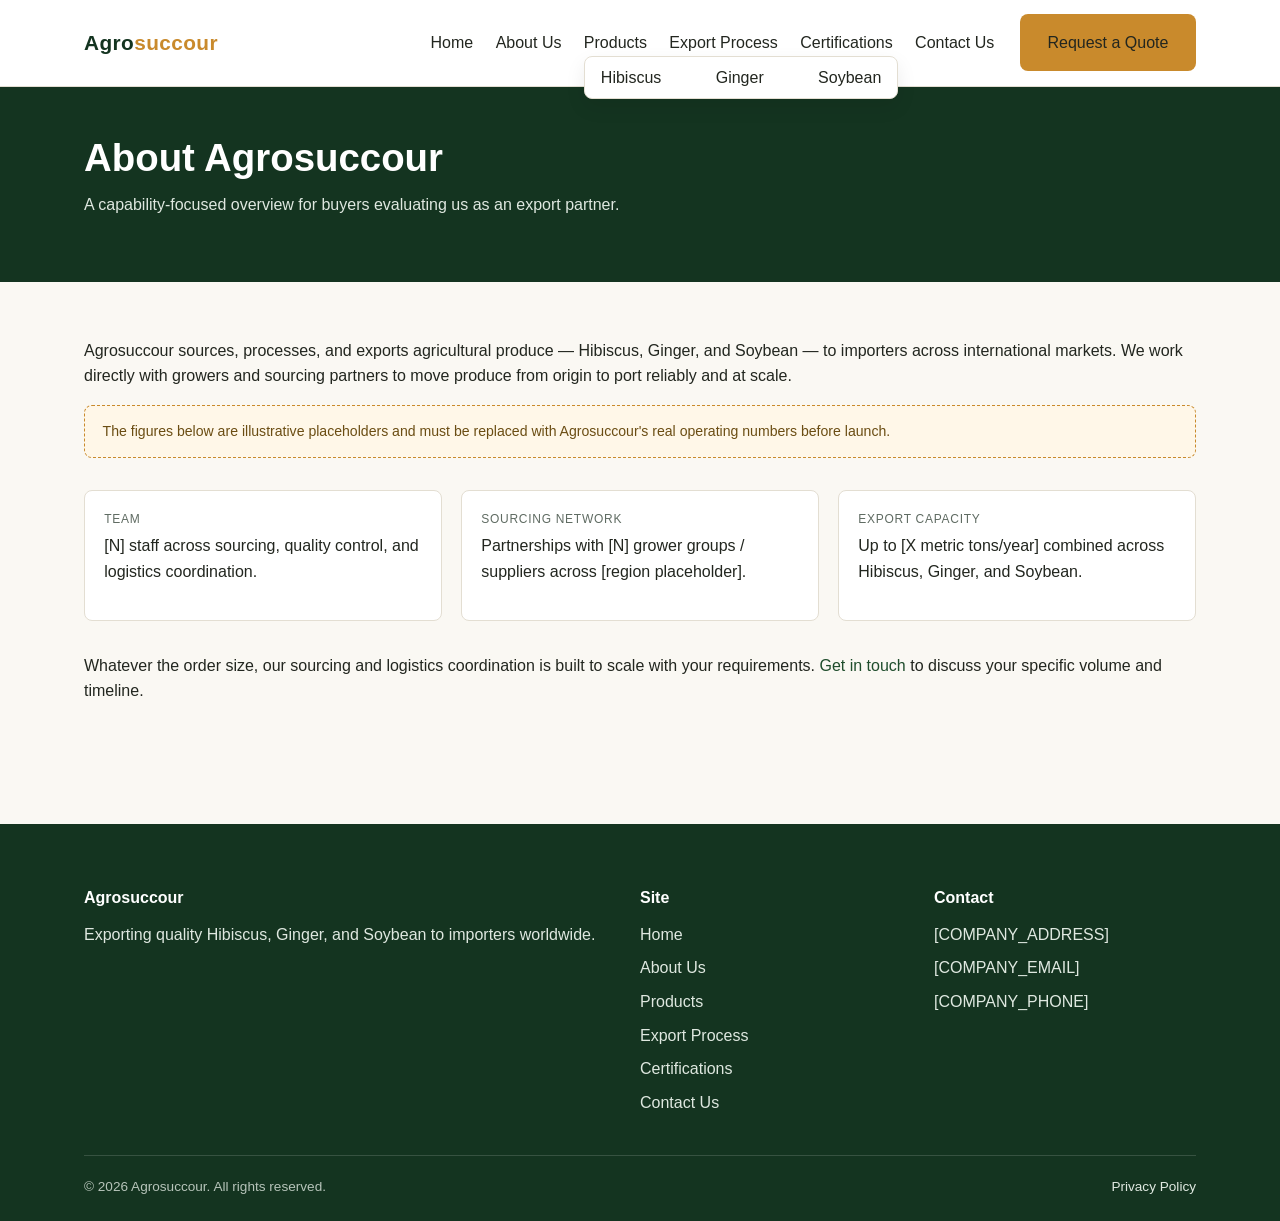
<file: about.html>
<!DOCTYPE html>
<html lang="en">
<head>
<meta charset="UTF-8">
<meta name="viewport" content="width=device-width, initial-scale=1.0">
<title>About Us | Agrosuccour</title>
<meta name="description" content="Learn about Agrosuccour's sourcing network, production capacity, and team behind our Hibiscus, Ginger, and Soybean exports.">
<link rel="stylesheet" href="css/styles.css">
<script defer data-domain="[YOUR_DOMAIN]" src="https://plausible.io/js/script.js"></script>
</head>
<body>

<header class="site-header">
  <div class="nav-wrap">
    <a href="index.html" class="logo">Agro<span>succour</span></a>
    <button class="nav-toggle" aria-label="Toggle navigation" aria-expanded="false">&#9776;</button>
    <nav class="main-nav">
      <ul>
        <li><a href="index.html">Home</a></li>
        <li><a href="about.html">About Us</a></li>
        <li class="has-dropdown">
          <a href="products.html">Products</a>
          <ul class="dropdown">
            <li><a href="products/hibiscus.html">Hibiscus</a></li>
            <li><a href="products/ginger.html">Ginger</a></li>
            <li><a href="products/soybean.html">Soybean</a></li>
          </ul>
        </li>
        <li><a href="export-process.html">Export Process</a></li>
        <li><a href="certifications.html">Certifications</a></li>
        <li><a href="contact.html">Contact Us</a></li>
      </ul>
      <div class="nav-cta"><a href="contact.html" class="btn btn-primary">Request a Quote</a></div>
    </nav>
  </div>
</header>

<section class="page-hero">
  <div class="container">
    <h1>About Agrosuccour</h1>
    <p>A capability-focused overview for buyers evaluating us as an export partner.</p>
  </div>
</section>

<section>
  <div class="container">
    <p>Agrosuccour sources, processes, and exports agricultural produce — Hibiscus, Ginger, and Soybean — to importers across international markets. We work directly with growers and sourcing partners to move produce from origin to port reliably and at scale.</p>

    <div class="placeholder-note">
      The figures below are illustrative placeholders and must be replaced with Agrosuccour's real operating numbers before launch.
    </div>

    <div class="fact-grid">
      <div class="fact">
        <div class="label">Team</div>
        <p class="mt-0">[N] staff across sourcing, quality control, and logistics coordination.</p>
      </div>
      <div class="fact">
        <div class="label">Sourcing network</div>
        <p class="mt-0">Partnerships with [N] grower groups / suppliers across [region placeholder].</p>
      </div>
      <div class="fact">
        <div class="label">Export capacity</div>
        <p class="mt-0">Up to [X metric tons/year] combined across Hibiscus, Ginger, and Soybean.</p>
      </div>
    </div>

    <p>Whatever the order size, our sourcing and logistics coordination is built to scale with your requirements. <a href="contact.html">Get in touch</a> to discuss your specific volume and timeline.</p>
  </div>
</section>

<footer class="site-footer">
  <div class="container">
    <div class="footer-grid">
      <div>
        <h4>Agrosuccour</h4>
        <p>Exporting quality Hibiscus, Ginger, and Soybean to importers worldwide.</p>
      </div>
      <div>
        <h4>Site</h4>
        <ul>
          <li><a href="index.html">Home</a></li>
          <li><a href="about.html">About Us</a></li>
          <li><a href="products.html">Products</a></li>
          <li><a href="export-process.html">Export Process</a></li>
          <li><a href="certifications.html">Certifications</a></li>
          <li><a href="contact.html">Contact Us</a></li>
        </ul>
      </div>
      <div>
        <h4>Contact</h4>
        <ul>
          <li>[COMPANY_ADDRESS]</li>
          <li><a href="mailto:[COMPANY_EMAIL]">[COMPANY_EMAIL]</a></li>
          <li>[COMPANY_PHONE]</li>
        </ul>
      </div>
    </div>
    <div class="footer-bottom">
      <span>&copy; 2026 Agrosuccour. All rights reserved.</span>
      <a href="privacy.html">Privacy Policy</a>
    </div>
  </div>
</footer>
<script src="js/main.js"></script>
</body>
</html>
</file>
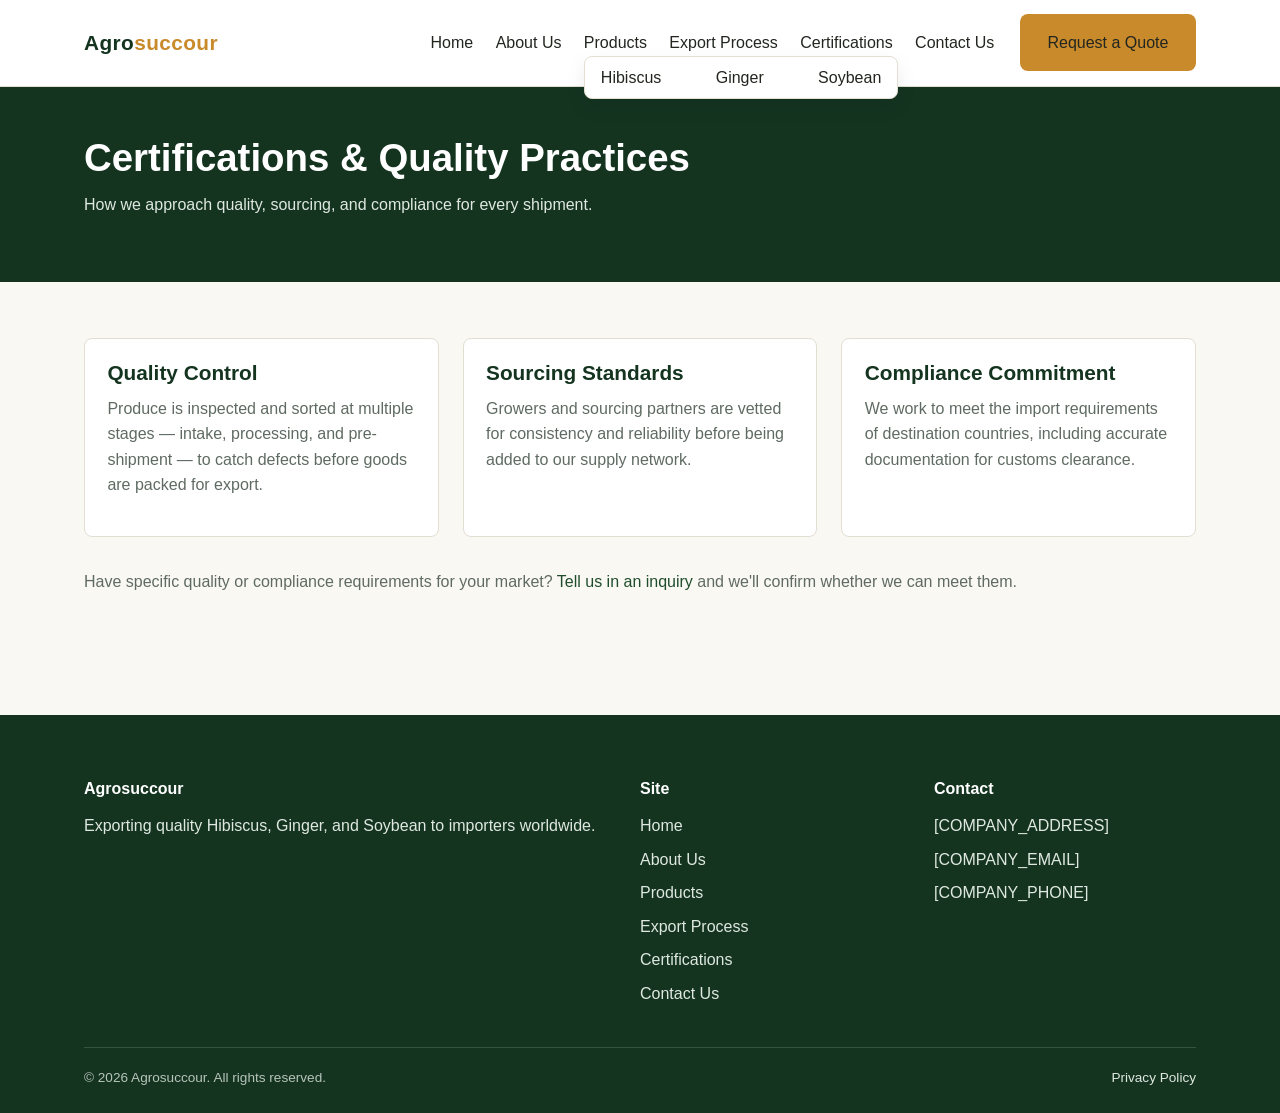
<file: certifications.html>
<!DOCTYPE html>
<html lang="en">
<head>
<meta charset="UTF-8">
<meta name="viewport" content="width=device-width, initial-scale=1.0">
<title>Certifications &amp; Quality Practices | Agrosuccour</title>
<meta name="description" content="How Agrosuccour approaches quality control, sourcing standards, and compliance for Hibiscus, Ginger, and Soybean exports.">
<link rel="stylesheet" href="css/styles.css">
<script defer data-domain="[YOUR_DOMAIN]" src="https://plausible.io/js/script.js"></script>
</head>
<body>

<header class="site-header">
  <div class="nav-wrap">
    <a href="index.html" class="logo">Agro<span>succour</span></a>
    <button class="nav-toggle" aria-label="Toggle navigation" aria-expanded="false">&#9776;</button>
    <nav class="main-nav">
      <ul>
        <li><a href="index.html">Home</a></li>
        <li><a href="about.html">About Us</a></li>
        <li class="has-dropdown">
          <a href="products.html">Products</a>
          <ul class="dropdown">
            <li><a href="products/hibiscus.html">Hibiscus</a></li>
            <li><a href="products/ginger.html">Ginger</a></li>
            <li><a href="products/soybean.html">Soybean</a></li>
          </ul>
        </li>
        <li><a href="export-process.html">Export Process</a></li>
        <li><a href="certifications.html">Certifications</a></li>
        <li><a href="contact.html">Contact Us</a></li>
      </ul>
      <div class="nav-cta"><a href="contact.html" class="btn btn-primary">Request a Quote</a></div>
    </nav>
  </div>
</header>

<section class="page-hero">
  <div class="container">
    <h1>Certifications &amp; Quality Practices</h1>
    <p>How we approach quality, sourcing, and compliance for every shipment.</p>
  </div>
</section>

<section>
  <div class="container">
    <div class="practice-grid">
      <div class="card">
        <div class="card-body">
          <h3>Quality Control</h3>
          <p class="muted">Produce is inspected and sorted at multiple stages — intake, processing, and pre-shipment — to catch defects before goods are packed for export.</p>
        </div>
      </div>
      <div class="card">
        <div class="card-body">
          <h3>Sourcing Standards</h3>
          <p class="muted">Growers and sourcing partners are vetted for consistency and reliability before being added to our supply network.</p>
        </div>
      </div>
      <div class="card">
        <div class="card-body">
          <h3>Compliance Commitment</h3>
          <p class="muted">We work to meet the import requirements of destination countries, including accurate documentation for customs clearance.</p>
        </div>
      </div>
    </div>

    <p class="muted" style="margin-top:2rem;">Have specific quality or compliance requirements for your market? <a href="contact.html">Tell us in an inquiry</a> and we'll confirm whether we can meet them.</p>
  </div>
</section>

<footer class="site-footer">
  <div class="container">
    <div class="footer-grid">
      <div>
        <h4>Agrosuccour</h4>
        <p>Exporting quality Hibiscus, Ginger, and Soybean to importers worldwide.</p>
      </div>
      <div>
        <h4>Site</h4>
        <ul>
          <li><a href="index.html">Home</a></li>
          <li><a href="about.html">About Us</a></li>
          <li><a href="products.html">Products</a></li>
          <li><a href="export-process.html">Export Process</a></li>
          <li><a href="certifications.html">Certifications</a></li>
          <li><a href="contact.html">Contact Us</a></li>
        </ul>
      </div>
      <div>
        <h4>Contact</h4>
        <ul>
          <li>[COMPANY_ADDRESS]</li>
          <li><a href="mailto:[COMPANY_EMAIL]">[COMPANY_EMAIL]</a></li>
          <li>[COMPANY_PHONE]</li>
        </ul>
      </div>
    </div>
    <div class="footer-bottom">
      <span>&copy; 2026 Agrosuccour. All rights reserved.</span>
      <a href="privacy.html">Privacy Policy</a>
    </div>
  </div>
</footer>
<script src="js/main.js"></script>
</body>
</html>
</file>
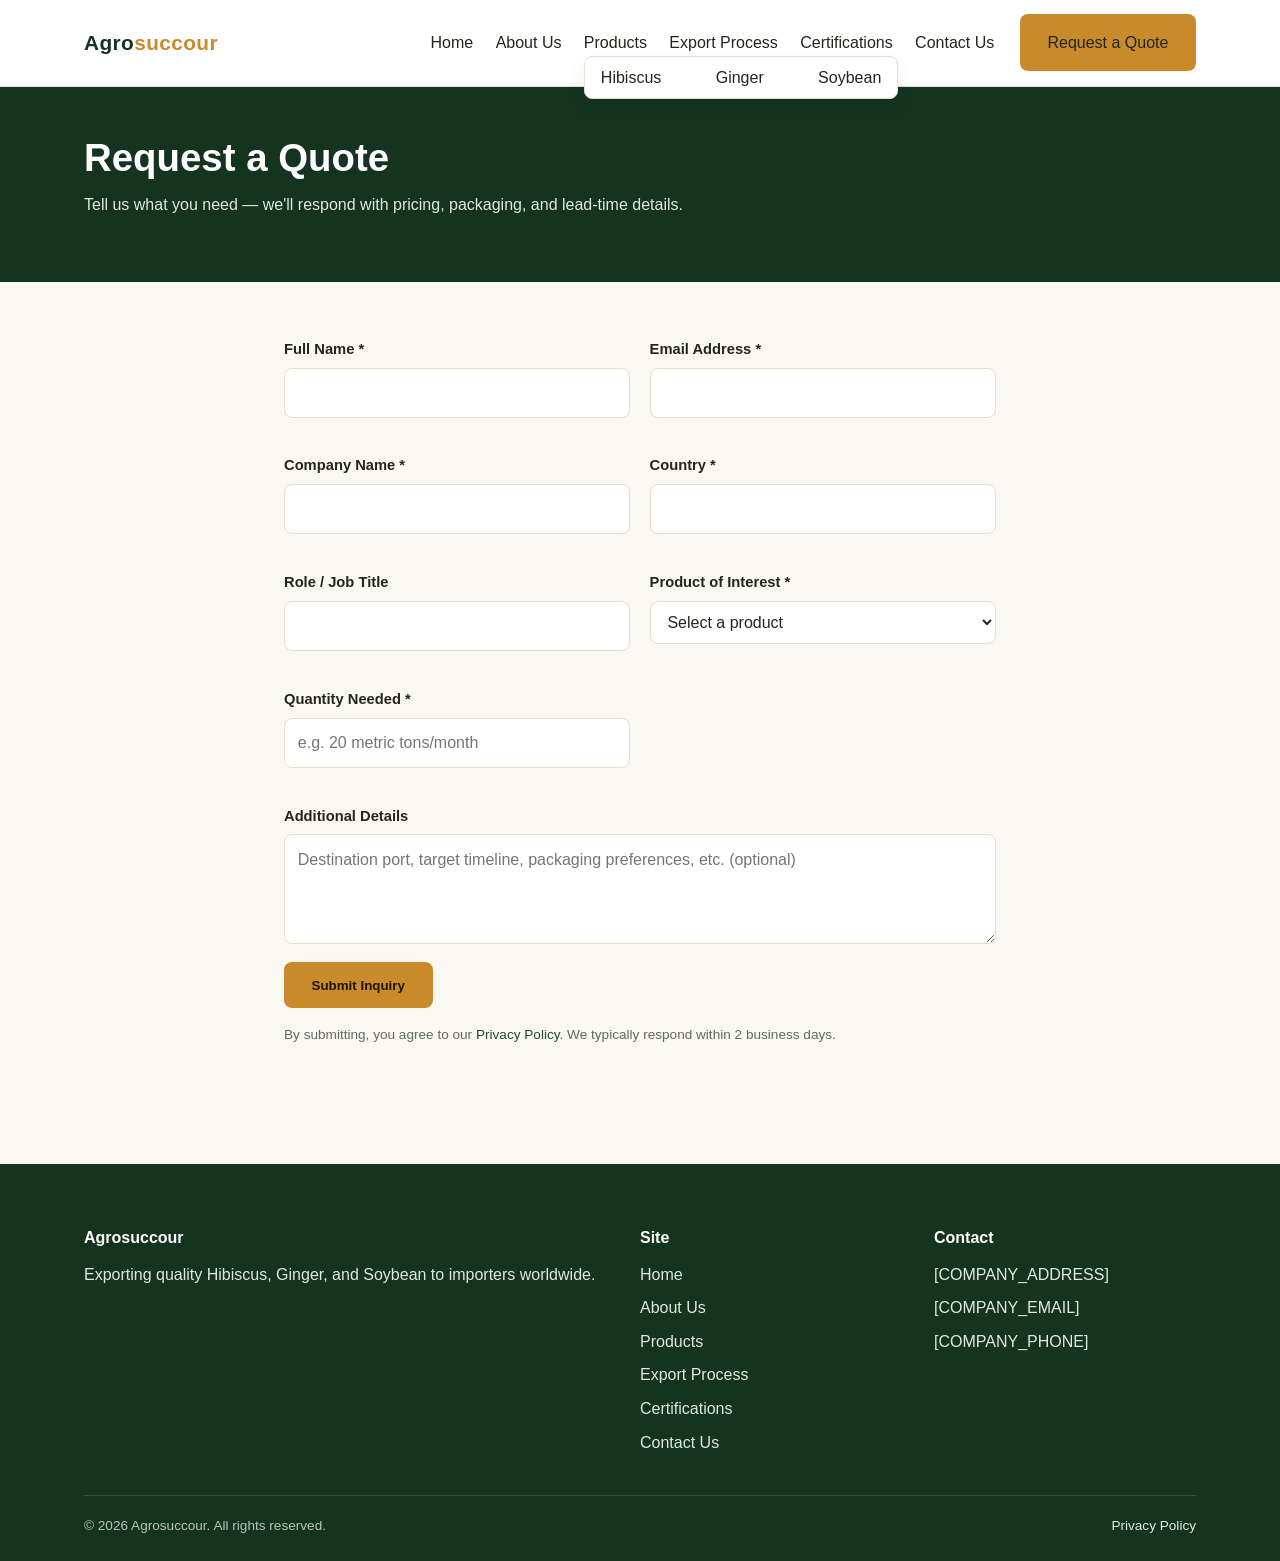
<file: contact.html>
<!DOCTYPE html>
<html lang="en">
<head>
<meta charset="UTF-8">
<meta name="viewport" content="width=device-width, initial-scale=1.0">
<title>Contact Us | Agrosuccour</title>
<meta name="description" content="Request a quote from Agrosuccour for Hibiscus, Ginger, or Soybean export. Tell us your product, quantity, and destination.">
<link rel="stylesheet" href="css/styles.css">
<script defer data-domain="[YOUR_DOMAIN]" src="https://plausible.io/js/script.js"></script>
</head>
<body>

<header class="site-header">
  <div class="nav-wrap">
    <a href="index.html" class="logo">Agro<span>succour</span></a>
    <button class="nav-toggle" aria-label="Toggle navigation" aria-expanded="false">&#9776;</button>
    <nav class="main-nav">
      <ul>
        <li><a href="index.html">Home</a></li>
        <li><a href="about.html">About Us</a></li>
        <li class="has-dropdown">
          <a href="products.html">Products</a>
          <ul class="dropdown">
            <li><a href="products/hibiscus.html">Hibiscus</a></li>
            <li><a href="products/ginger.html">Ginger</a></li>
            <li><a href="products/soybean.html">Soybean</a></li>
          </ul>
        </li>
        <li><a href="export-process.html">Export Process</a></li>
        <li><a href="certifications.html">Certifications</a></li>
        <li><a href="contact.html">Contact Us</a></li>
      </ul>
      <div class="nav-cta"><a href="contact.html" class="btn btn-primary">Request a Quote</a></div>
    </nav>
  </div>
</header>

<section class="page-hero">
  <div class="container">
    <h1>Request a Quote</h1>
    <p>Tell us what you need — we'll respond with pricing, packaging, and lead-time details.</p>
  </div>
</section>

<section>
  <div class="container" style="max-width: 760px;">

    <!--
      Hosting note: this form is wired for Netlify Forms (data-netlify="true" +
      hidden form-name field). If deploying elsewhere, replace the form `action`
      and Netlify-specific attributes with your chosen form backend.
    -->
    <form name="inquiry" method="POST" data-netlify="true" action="/thank-you.html">
      <input type="hidden" name="form-name" value="inquiry" />

      <div class="form-grid">
        <div class="field">
          <label for="name">Full Name *</label>
          <input type="text" id="name" name="name" required>
        </div>
        <div class="field">
          <label for="email">Email Address *</label>
          <input type="email" id="email" name="email" required>
        </div>
        <div class="field">
          <label for="company">Company Name *</label>
          <input type="text" id="company" name="company" required>
        </div>
        <div class="field">
          <label for="country">Country *</label>
          <input type="text" id="country" name="country" required>
        </div>
        <div class="field">
          <label for="role">Role / Job Title</label>
          <input type="text" id="role" name="role">
        </div>
        <div class="field">
          <label for="product">Product of Interest *</label>
          <select id="product" name="product" required>
            <option value="" disabled selected>Select a product</option>
            <option value="Hibiscus">Hibiscus</option>
            <option value="Ginger">Ginger</option>
            <option value="Soybean">Soybean</option>
            <option value="Multiple">Multiple / Not sure yet</option>
          </select>
        </div>
        <div class="field">
          <label for="quantity">Quantity Needed *</label>
          <input type="text" id="quantity" name="quantity" placeholder="e.g. 20 metric tons/month" required>
        </div>
        <div class="field full">
          <label for="message">Additional Details</label>
          <textarea id="message" name="message" placeholder="Destination port, target timeline, packaging preferences, etc. (optional)"></textarea>
        </div>
      </div>

      <button type="submit" class="btn btn-primary">Submit Inquiry</button>
      <p class="form-note">By submitting, you agree to our <a href="privacy.html">Privacy Policy</a>. We typically respond within 2 business days.</p>
    </form>

  </div>
</section>

<footer class="site-footer">
  <div class="container">
    <div class="footer-grid">
      <div>
        <h4>Agrosuccour</h4>
        <p>Exporting quality Hibiscus, Ginger, and Soybean to importers worldwide.</p>
      </div>
      <div>
        <h4>Site</h4>
        <ul>
          <li><a href="index.html">Home</a></li>
          <li><a href="about.html">About Us</a></li>
          <li><a href="products.html">Products</a></li>
          <li><a href="export-process.html">Export Process</a></li>
          <li><a href="certifications.html">Certifications</a></li>
          <li><a href="contact.html">Contact Us</a></li>
        </ul>
      </div>
      <div>
        <h4>Contact</h4>
        <ul>
          <li>[COMPANY_ADDRESS]</li>
          <li><a href="mailto:[COMPANY_EMAIL]">[COMPANY_EMAIL]</a></li>
          <li>[COMPANY_PHONE]</li>
        </ul>
      </div>
    </div>
    <div class="footer-bottom">
      <span>&copy; 2026 Agrosuccour. All rights reserved.</span>
      <a href="privacy.html">Privacy Policy</a>
    </div>
  </div>
</footer>
<script src="js/main.js"></script>
</body>
</html>
</file>
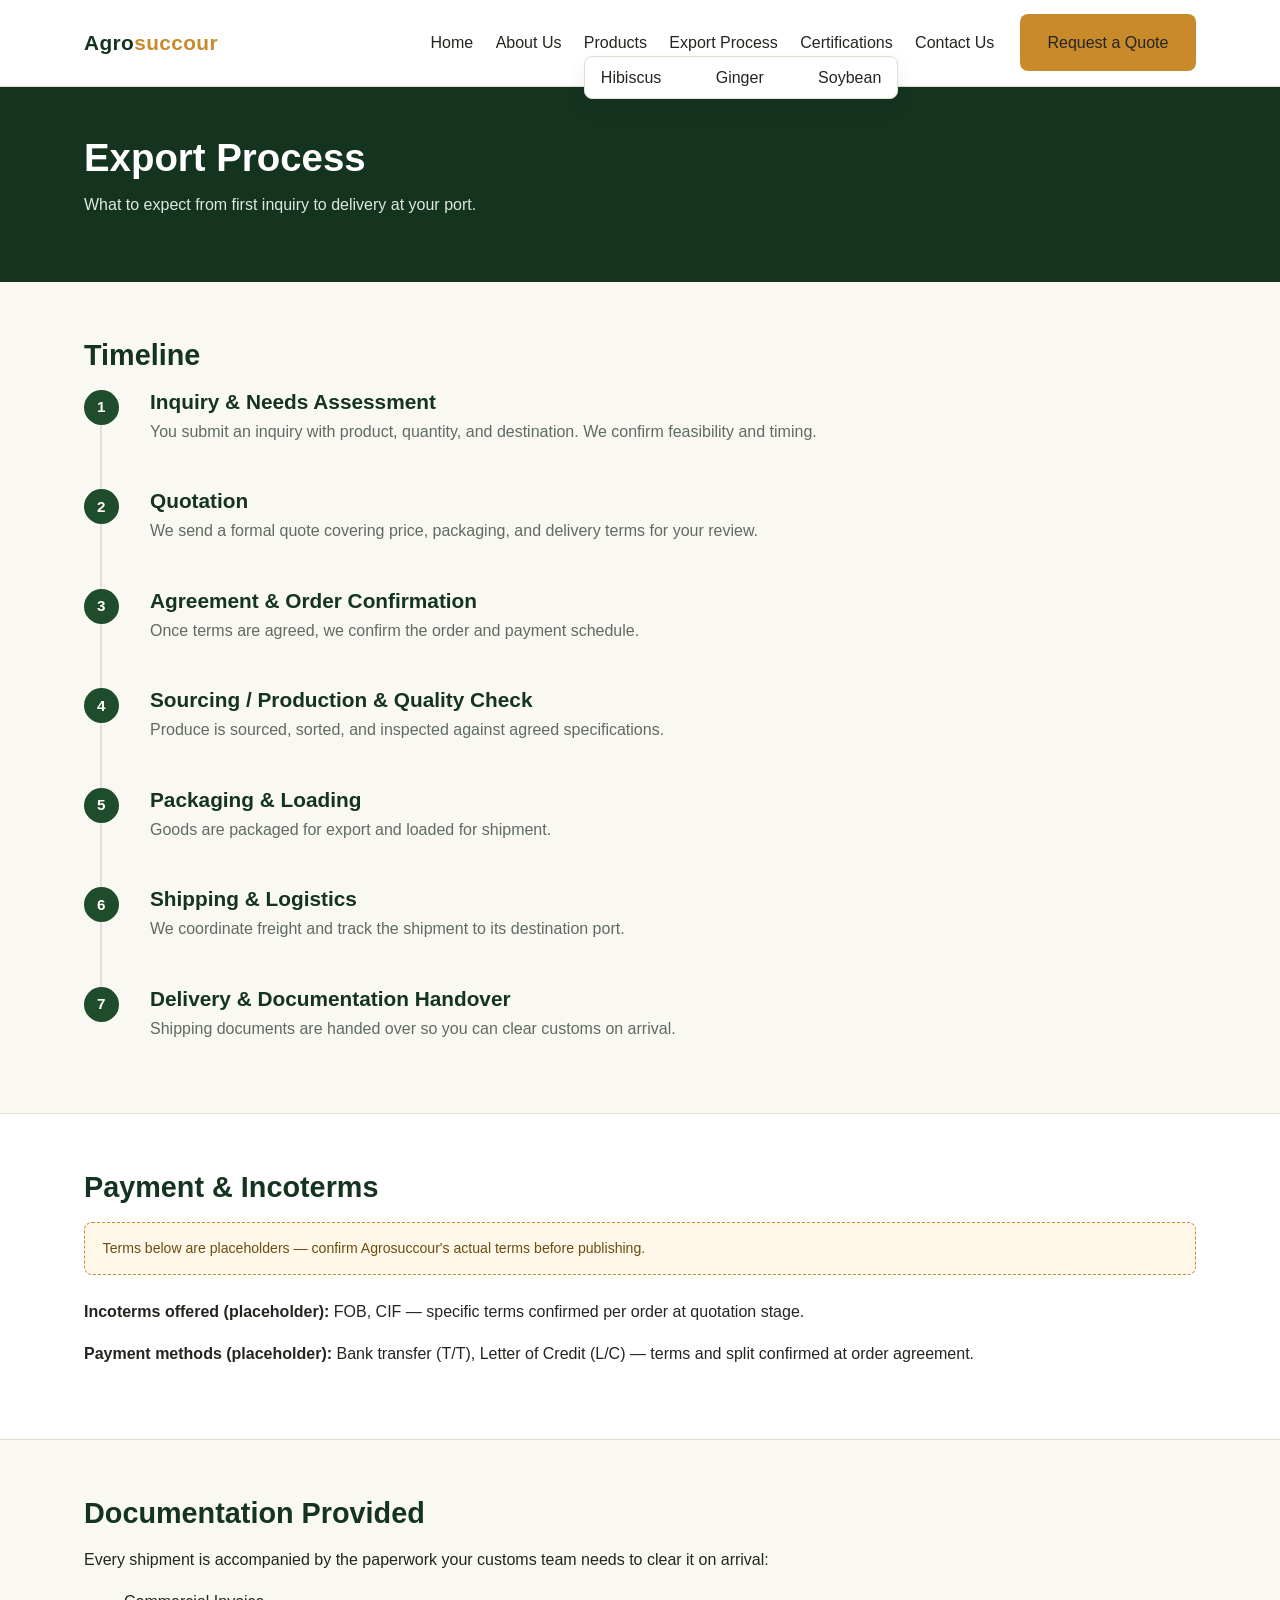
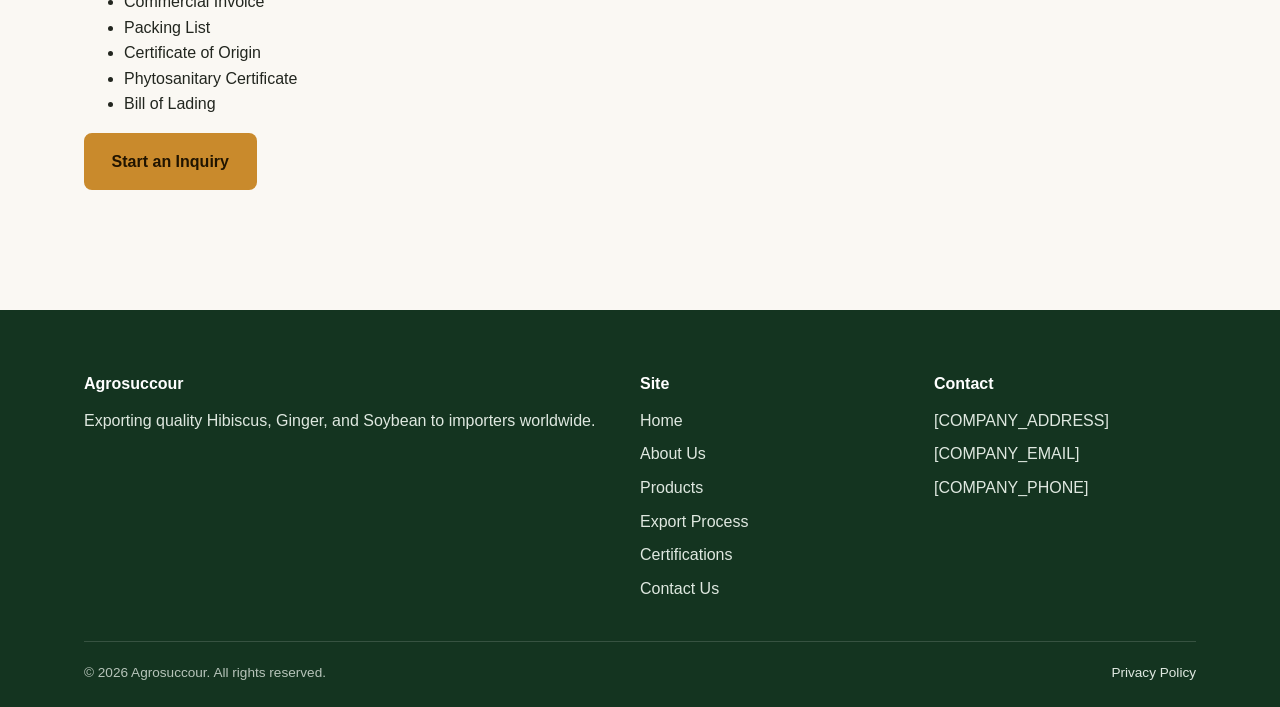
<file: export-process.html>
<!DOCTYPE html>
<html lang="en">
<head>
<meta charset="UTF-8">
<meta name="viewport" content="width=device-width, initial-scale=1.0">
<title>Export Process | Agrosuccour</title>
<meta name="description" content="How Agrosuccour takes an order from inquiry to delivery: timeline, payment and Incoterms, and documentation provided.">
<link rel="stylesheet" href="css/styles.css">
<script defer data-domain="[YOUR_DOMAIN]" src="https://plausible.io/js/script.js"></script>
</head>
<body>

<header class="site-header">
  <div class="nav-wrap">
    <a href="index.html" class="logo">Agro<span>succour</span></a>
    <button class="nav-toggle" aria-label="Toggle navigation" aria-expanded="false">&#9776;</button>
    <nav class="main-nav">
      <ul>
        <li><a href="index.html">Home</a></li>
        <li><a href="about.html">About Us</a></li>
        <li class="has-dropdown">
          <a href="products.html">Products</a>
          <ul class="dropdown">
            <li><a href="products/hibiscus.html">Hibiscus</a></li>
            <li><a href="products/ginger.html">Ginger</a></li>
            <li><a href="products/soybean.html">Soybean</a></li>
          </ul>
        </li>
        <li><a href="export-process.html">Export Process</a></li>
        <li><a href="certifications.html">Certifications</a></li>
        <li><a href="contact.html">Contact Us</a></li>
      </ul>
      <div class="nav-cta"><a href="contact.html" class="btn btn-primary">Request a Quote</a></div>
    </nav>
  </div>
</header>

<section class="page-hero">
  <div class="container">
    <h1>Export Process</h1>
    <p>What to expect from first inquiry to delivery at your port.</p>
  </div>
</section>

<section>
  <div class="container">
    <h2>Timeline</h2>
    <ul class="timeline">
      <li>
        <h3>Inquiry &amp; Needs Assessment</h3>
        <p class="muted">You submit an inquiry with product, quantity, and destination. We confirm feasibility and timing.</p>
      </li>
      <li>
        <h3>Quotation</h3>
        <p class="muted">We send a formal quote covering price, packaging, and delivery terms for your review.</p>
      </li>
      <li>
        <h3>Agreement &amp; Order Confirmation</h3>
        <p class="muted">Once terms are agreed, we confirm the order and payment schedule.</p>
      </li>
      <li>
        <h3>Sourcing / Production &amp; Quality Check</h3>
        <p class="muted">Produce is sourced, sorted, and inspected against agreed specifications.</p>
      </li>
      <li>
        <h3>Packaging &amp; Loading</h3>
        <p class="muted">Goods are packaged for export and loaded for shipment.</p>
      </li>
      <li>
        <h3>Shipping &amp; Logistics</h3>
        <p class="muted">We coordinate freight and track the shipment to its destination port.</p>
      </li>
      <li>
        <h3>Delivery &amp; Documentation Handover</h3>
        <p class="muted">Shipping documents are handed over so you can clear customs on arrival.</p>
      </li>
    </ul>
  </div>
</section>

<section class="section-alt">
  <div class="container">
    <h2>Payment &amp; Incoterms</h2>
    <div class="placeholder-note">
      Terms below are placeholders — confirm Agrosuccour's actual terms before publishing.
    </div>
    <p><strong>Incoterms offered (placeholder):</strong> FOB, CIF — specific terms confirmed per order at quotation stage.</p>
    <p><strong>Payment methods (placeholder):</strong> Bank transfer (T/T), Letter of Credit (L/C) — terms and split confirmed at order agreement.</p>
  </div>
</section>

<section>
  <div class="container">
    <h2>Documentation Provided</h2>
    <p>Every shipment is accompanied by the paperwork your customs team needs to clear it on arrival:</p>
    <ul>
      <li>Commercial Invoice</li>
      <li>Packing List</li>
      <li>Certificate of Origin</li>
      <li>Phytosanitary Certificate</li>
      <li>Bill of Lading</li>
    </ul>
    <p><a href="contact.html" class="btn btn-primary">Start an Inquiry</a></p>
  </div>
</section>

<footer class="site-footer">
  <div class="container">
    <div class="footer-grid">
      <div>
        <h4>Agrosuccour</h4>
        <p>Exporting quality Hibiscus, Ginger, and Soybean to importers worldwide.</p>
      </div>
      <div>
        <h4>Site</h4>
        <ul>
          <li><a href="index.html">Home</a></li>
          <li><a href="about.html">About Us</a></li>
          <li><a href="products.html">Products</a></li>
          <li><a href="export-process.html">Export Process</a></li>
          <li><a href="certifications.html">Certifications</a></li>
          <li><a href="contact.html">Contact Us</a></li>
        </ul>
      </div>
      <div>
        <h4>Contact</h4>
        <ul>
          <li>[COMPANY_ADDRESS]</li>
          <li><a href="mailto:[COMPANY_EMAIL]">[COMPANY_EMAIL]</a></li>
          <li>[COMPANY_PHONE]</li>
        </ul>
      </div>
    </div>
    <div class="footer-bottom">
      <span>&copy; 2026 Agrosuccour. All rights reserved.</span>
      <a href="privacy.html">Privacy Policy</a>
    </div>
  </div>
</footer>
<script src="js/main.js"></script>
</body>
</html>
</file>
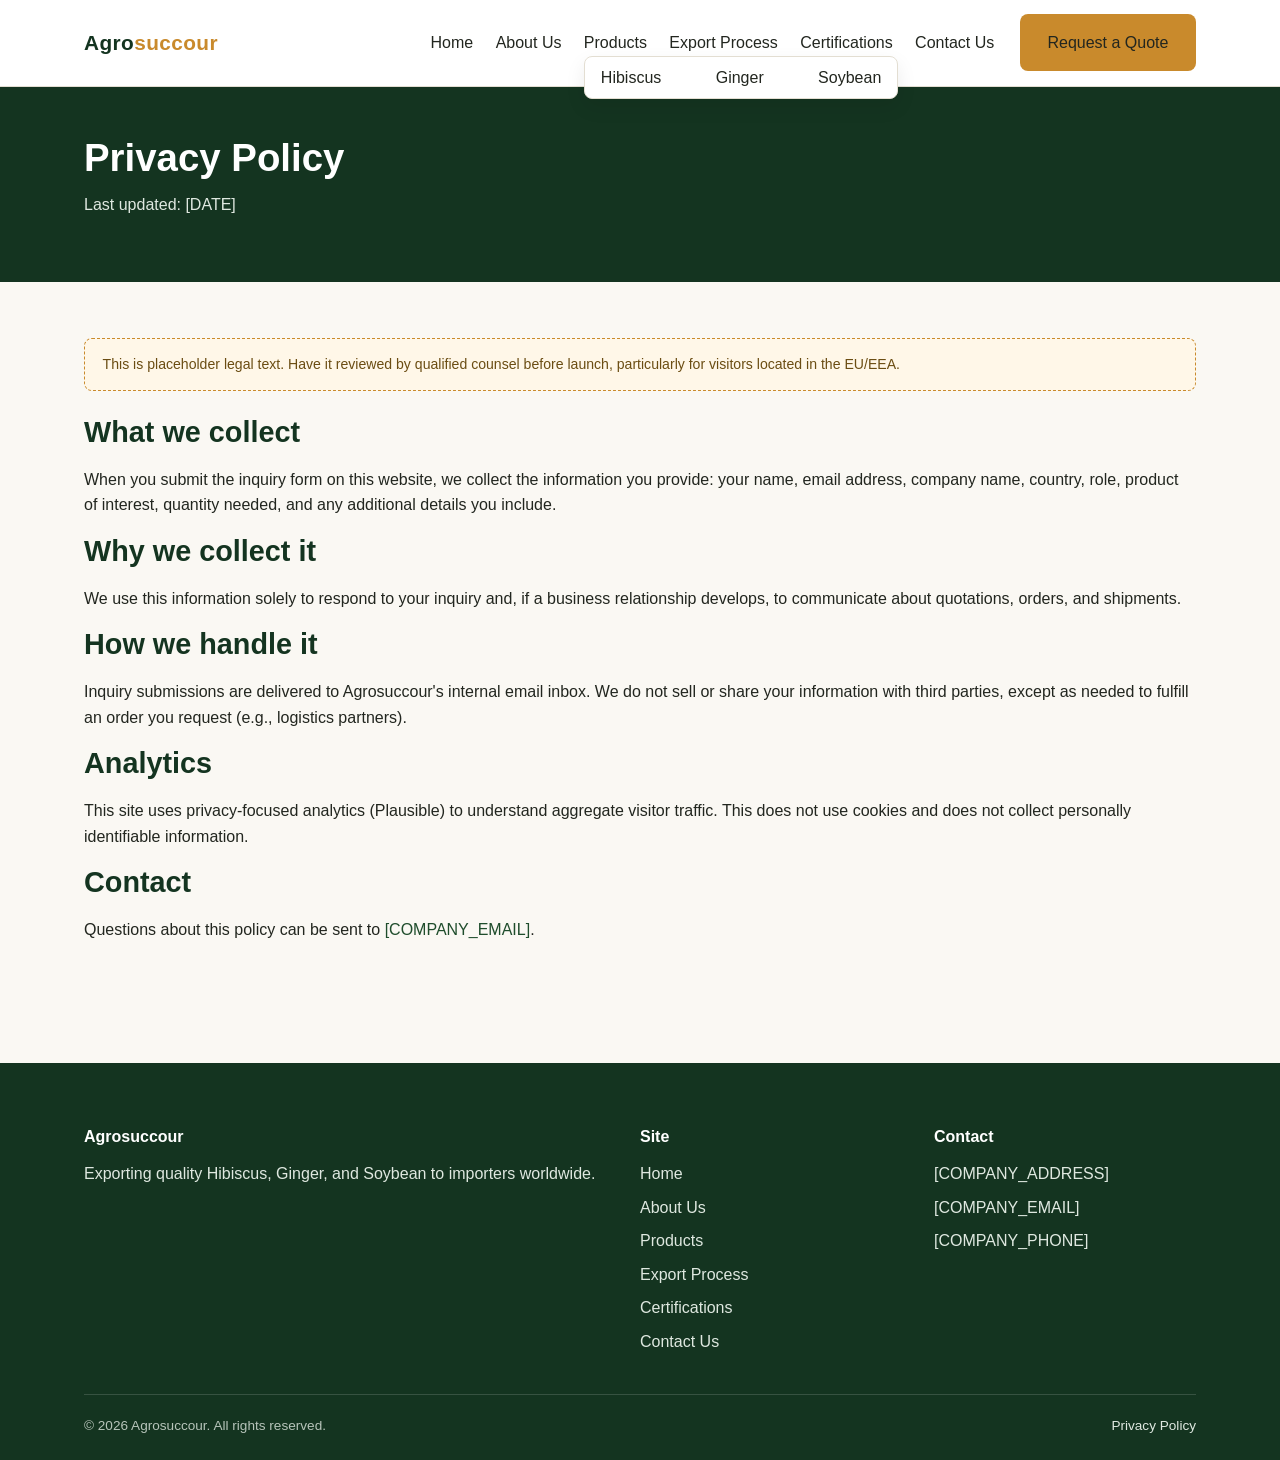
<file: privacy.html>
<!DOCTYPE html>
<html lang="en">
<head>
<meta charset="UTF-8">
<meta name="viewport" content="width=device-width, initial-scale=1.0">
<title>Privacy Policy | Agrosuccour</title>
<meta name="description" content="How Agrosuccour collects and uses information submitted through this website.">
<link rel="stylesheet" href="css/styles.css">
<script defer data-domain="[YOUR_DOMAIN]" src="https://plausible.io/js/script.js"></script>
</head>
<body>

<header class="site-header">
  <div class="nav-wrap">
    <a href="index.html" class="logo">Agro<span>succour</span></a>
    <button class="nav-toggle" aria-label="Toggle navigation" aria-expanded="false">&#9776;</button>
    <nav class="main-nav">
      <ul>
        <li><a href="index.html">Home</a></li>
        <li><a href="about.html">About Us</a></li>
        <li class="has-dropdown">
          <a href="products.html">Products</a>
          <ul class="dropdown">
            <li><a href="products/hibiscus.html">Hibiscus</a></li>
            <li><a href="products/ginger.html">Ginger</a></li>
            <li><a href="products/soybean.html">Soybean</a></li>
          </ul>
        </li>
        <li><a href="export-process.html">Export Process</a></li>
        <li><a href="certifications.html">Certifications</a></li>
        <li><a href="contact.html">Contact Us</a></li>
      </ul>
      <div class="nav-cta"><a href="contact.html" class="btn btn-primary">Request a Quote</a></div>
    </nav>
  </div>
</header>

<section class="page-hero">
  <div class="container">
    <h1>Privacy Policy</h1>
    <p>Last updated: [DATE]</p>
  </div>
</section>

<section>
  <div class="container">
    <div class="placeholder-note">
      This is placeholder legal text. Have it reviewed by qualified counsel before launch, particularly for visitors located in the EU/EEA.
    </div>

    <h2>What we collect</h2>
    <p>When you submit the inquiry form on this website, we collect the information you provide: your name, email address, company name, country, role, product of interest, quantity needed, and any additional details you include.</p>

    <h2>Why we collect it</h2>
    <p>We use this information solely to respond to your inquiry and, if a business relationship develops, to communicate about quotations, orders, and shipments.</p>

    <h2>How we handle it</h2>
    <p>Inquiry submissions are delivered to Agrosuccour's internal email inbox. We do not sell or share your information with third parties, except as needed to fulfill an order you request (e.g., logistics partners).</p>

    <h2>Analytics</h2>
    <p>This site uses privacy-focused analytics (Plausible) to understand aggregate visitor traffic. This does not use cookies and does not collect personally identifiable information.</p>

    <h2>Contact</h2>
    <p>Questions about this policy can be sent to <a href="mailto:[COMPANY_EMAIL]">[COMPANY_EMAIL]</a>.</p>
  </div>
</section>

<footer class="site-footer">
  <div class="container">
    <div class="footer-grid">
      <div>
        <h4>Agrosuccour</h4>
        <p>Exporting quality Hibiscus, Ginger, and Soybean to importers worldwide.</p>
      </div>
      <div>
        <h4>Site</h4>
        <ul>
          <li><a href="index.html">Home</a></li>
          <li><a href="about.html">About Us</a></li>
          <li><a href="products.html">Products</a></li>
          <li><a href="export-process.html">Export Process</a></li>
          <li><a href="certifications.html">Certifications</a></li>
          <li><a href="contact.html">Contact Us</a></li>
        </ul>
      </div>
      <div>
        <h4>Contact</h4>
        <ul>
          <li>[COMPANY_ADDRESS]</li>
          <li><a href="mailto:[COMPANY_EMAIL]">[COMPANY_EMAIL]</a></li>
          <li>[COMPANY_PHONE]</li>
        </ul>
      </div>
    </div>
    <div class="footer-bottom">
      <span>&copy; 2026 Agrosuccour. All rights reserved.</span>
      <a href="privacy.html">Privacy Policy</a>
    </div>
  </div>
</footer>
<script src="js/main.js"></script>
</body>
</html>
</file>
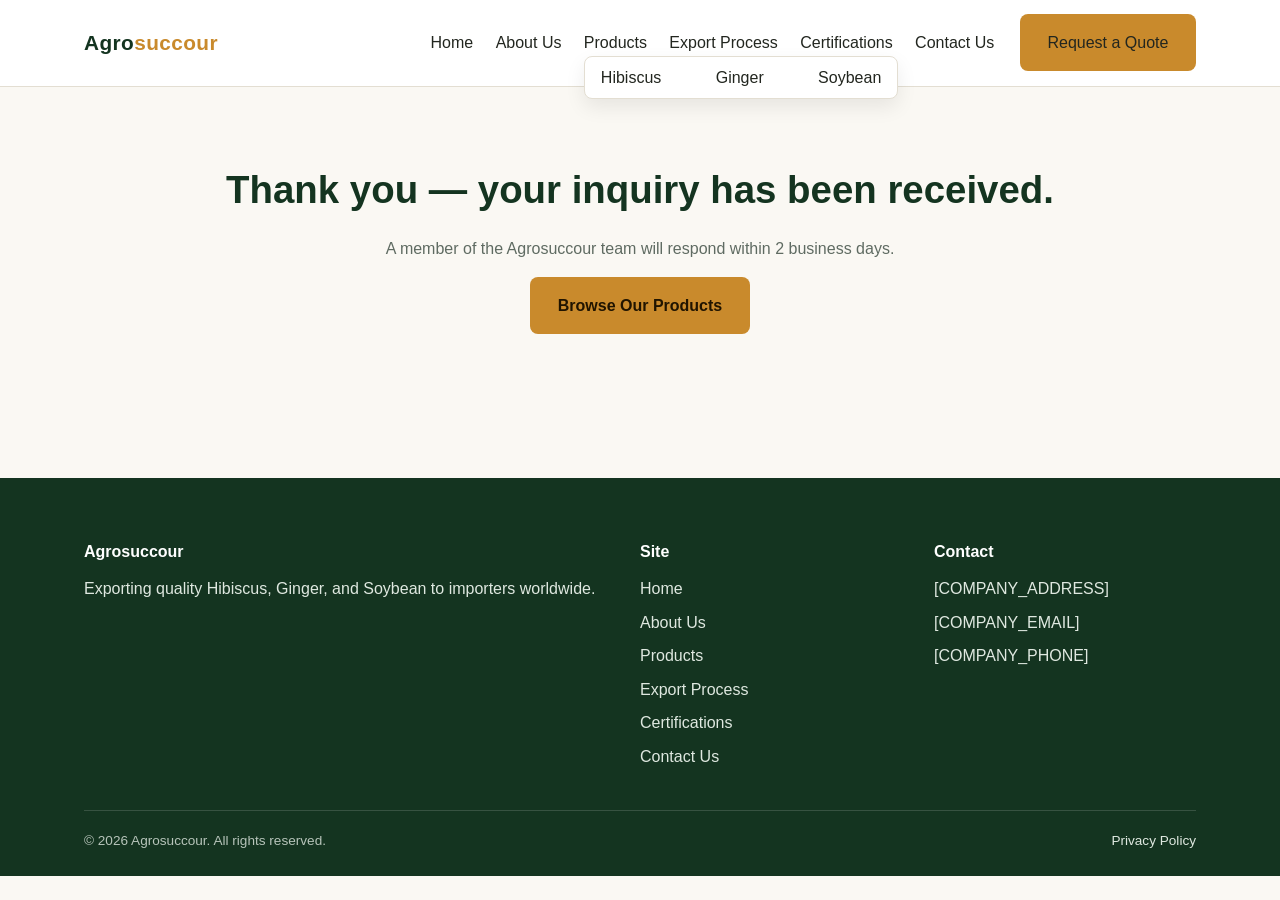
<file: thank-you.html>
<!DOCTYPE html>
<html lang="en">
<head>
<meta charset="UTF-8">
<meta name="viewport" content="width=device-width, initial-scale=1.0">
<title>Thank You | Agrosuccour</title>
<meta name="description" content="Your inquiry has been received by Agrosuccour. We will respond shortly.">
<link rel="stylesheet" href="css/styles.css">
<script defer data-domain="[YOUR_DOMAIN]" src="https://plausible.io/js/script.js"></script>
</head>
<body>

<header class="site-header">
  <div class="nav-wrap">
    <a href="index.html" class="logo">Agro<span>succour</span></a>
    <button class="nav-toggle" aria-label="Toggle navigation" aria-expanded="false">&#9776;</button>
    <nav class="main-nav">
      <ul>
        <li><a href="index.html">Home</a></li>
        <li><a href="about.html">About Us</a></li>
        <li class="has-dropdown">
          <a href="products.html">Products</a>
          <ul class="dropdown">
            <li><a href="products/hibiscus.html">Hibiscus</a></li>
            <li><a href="products/ginger.html">Ginger</a></li>
            <li><a href="products/soybean.html">Soybean</a></li>
          </ul>
        </li>
        <li><a href="export-process.html">Export Process</a></li>
        <li><a href="certifications.html">Certifications</a></li>
        <li><a href="contact.html">Contact Us</a></li>
      </ul>
      <div class="nav-cta"><a href="contact.html" class="btn btn-primary">Request a Quote</a></div>
    </nav>
  </div>
</header>

<section class="text-center" style="padding: 5rem 0;">
  <div class="container">
    <h1>Thank you — your inquiry has been received.</h1>
    <p class="muted">A member of the Agrosuccour team will respond within 2 business days.</p>
    <p><a href="products.html" class="btn btn-primary">Browse Our Products</a></p>
  </div>
</section>

<footer class="site-footer">
  <div class="container">
    <div class="footer-grid">
      <div>
        <h4>Agrosuccour</h4>
        <p>Exporting quality Hibiscus, Ginger, and Soybean to importers worldwide.</p>
      </div>
      <div>
        <h4>Site</h4>
        <ul>
          <li><a href="index.html">Home</a></li>
          <li><a href="about.html">About Us</a></li>
          <li><a href="products.html">Products</a></li>
          <li><a href="export-process.html">Export Process</a></li>
          <li><a href="certifications.html">Certifications</a></li>
          <li><a href="contact.html">Contact Us</a></li>
        </ul>
      </div>
      <div>
        <h4>Contact</h4>
        <ul>
          <li>[COMPANY_ADDRESS]</li>
          <li><a href="mailto:[COMPANY_EMAIL]">[COMPANY_EMAIL]</a></li>
          <li>[COMPANY_PHONE]</li>
        </ul>
      </div>
    </div>
    <div class="footer-bottom">
      <span>&copy; 2026 Agrosuccour. All rights reserved.</span>
      <a href="privacy.html">Privacy Policy</a>
    </div>
  </div>
</footer>
<script src="js/main.js"></script>
</body>
</html>
</file>
<file: css/styles.css>
/* ===== Agrosuccour — global stylesheet ===== */

:root {
  --color-primary: #1f4d2c;
  --color-primary-dark: #143420;
  --color-accent: #c98a2c;
  --color-accent-dark: #a56f1f;
  --color-bg: #faf8f3;
  --color-surface: #ffffff;
  --color-text: #22261f;
  --color-muted: #5f6b62;
  --color-border: #e3ded2;
  --radius: 8px;
  --max-width: 1160px;
  --font: -apple-system, BlinkMacSystemFont, "Segoe UI", Roboto, Helvetica, Arial, sans-serif;
}

* { box-sizing: border-box; }
html { scroll-behavior: smooth; }

body {
  margin: 0;
  font-family: var(--font);
  color: var(--color-text);
  background: var(--color-bg);
  line-height: 1.6;
}

img { max-width: 100%; display: block; }

a { color: var(--color-primary); text-decoration: none; }
a:hover { text-decoration: underline; }

.container {
  max-width: var(--max-width);
  margin: 0 auto;
  padding: 0 1.5rem;
}

h1, h2, h3 { line-height: 1.2; margin: 0 0 0.6em; color: var(--color-primary-dark); }
h1 { font-size: 2.4rem; }
h2 { font-size: 1.8rem; }
h3 { font-size: 1.3rem; }
p { margin: 0 0 1em; }

.muted { color: var(--color-muted); }

.btn {
  display: inline-block;
  padding: 0.85rem 1.6rem;
  border-radius: var(--radius);
  font-weight: 600;
  border: 2px solid transparent;
  cursor: pointer;
  text-decoration: none;
}
.btn:hover { text-decoration: none; }
.btn-primary {
  background: var(--color-accent);
  color: #201400;
}
.btn-primary:hover { background: var(--color-accent-dark); }
.btn-outline {
  background: transparent;
  border-color: var(--color-surface);
  color: var(--color-surface);
}
.btn-outline:hover { background: rgba(255,255,255,0.12); }

/* ===== Header / nav ===== */
.site-header {
  position: sticky;
  top: 0;
  z-index: 50;
  background: var(--color-surface);
  border-bottom: 1px solid var(--color-border);
}
.nav-wrap {
  display: flex;
  align-items: center;
  justify-content: space-between;
  padding: 0.9rem 1.5rem;
  max-width: var(--max-width);
  margin: 0 auto;
}
.logo {
  font-weight: 800;
  font-size: 1.3rem;
  color: var(--color-primary-dark);
  letter-spacing: 0.02em;
}
.logo span { color: var(--color-accent); }

.nav-toggle {
  display: none;
  background: none;
  border: none;
  font-size: 1.6rem;
  cursor: pointer;
  color: var(--color-primary-dark);
}

.main-nav {
  display: flex;
  align-items: center;
  gap: 1.6rem;
}
.main-nav ul {
  list-style: none;
  display: flex;
  gap: 1.4rem;
  margin: 0;
  padding: 0;
}
.main-nav a {
  color: var(--color-text);
  font-weight: 500;
}
.main-nav a:hover { color: var(--color-primary); text-decoration: none; }

.has-dropdown { position: relative; }
.dropdown {
  display: none;
  position: absolute;
  top: 100%;
  left: 0;
  background: var(--color-surface);
  border: 1px solid var(--color-border);
  border-radius: var(--radius);
  min-width: 180px;
  padding: 0.4rem 0;
  box-shadow: 0 8px 20px rgba(0,0,0,0.08);
}
.has-dropdown:hover .dropdown,
.has-dropdown.open .dropdown { display: block; }
.dropdown li a {
  display: block;
  padding: 0.5rem 1rem;
}

.nav-cta { flex-shrink: 0; }

@media (max-width: 860px) {
  .nav-toggle { display: block; }
  .main-nav {
    display: none;
    position: absolute;
    top: 100%;
    left: 0;
    right: 0;
    background: var(--color-surface);
    border-bottom: 1px solid var(--color-border);
    flex-direction: column;
    align-items: stretch;
    padding: 1rem 1.5rem 1.5rem;
    gap: 1rem;
  }
  .main-nav.open { display: flex; }
  .main-nav ul {
    flex-direction: column;
    gap: 0.2rem;
  }
  .has-dropdown .dropdown {
    display: none;
    position: static;
    border: none;
    box-shadow: none;
    padding-left: 1rem;
  }
  .has-dropdown.open .dropdown { display: block; }
  .nav-cta .btn { display: block; text-align: center; }
}

/* ===== Hero ===== */
.hero {
  position: relative;
  color: #fff;
  background: var(--color-primary-dark);
}
.hero img {
  width: 100%;
  height: 420px;
  object-fit: cover;
  opacity: 0.55;
}
.hero-content {
  position: absolute;
  inset: 0;
  display: flex;
  flex-direction: column;
  justify-content: center;
  max-width: var(--max-width);
  margin: 0 auto;
  padding: 0 1.5rem;
}
.hero-content h1 { color: #fff; max-width: 34rem; }
.hero-content p { max-width: 32rem; font-size: 1.1rem; }

.page-hero {
  background: var(--color-primary-dark);
  color: #fff;
  padding: 3rem 0;
}
.page-hero h1 { color: #fff; margin-bottom: 0.3em; }
.page-hero p { color: #dfe8e0; max-width: 40rem; }

/* ===== Sections ===== */
section { padding: 3.5rem 0; }
.section-alt { background: var(--color-surface); border-top: 1px solid var(--color-border); border-bottom: 1px solid var(--color-border); }

/* ===== Cards ===== */
.card-grid {
  display: grid;
  grid-template-columns: repeat(3, 1fr);
  gap: 1.5rem;
}
@media (max-width: 860px) {
  .card-grid { grid-template-columns: 1fr; }
}
.card {
  background: var(--color-surface);
  border: 1px solid var(--color-border);
  border-radius: var(--radius);
  overflow: hidden;
  display: flex;
  flex-direction: column;
}
.card img { height: 190px; object-fit: cover; }
.card-body { padding: 1.2rem; display: flex; flex-direction: column; gap: 0.6rem; flex: 1; }
.card-body h3 { margin-bottom: 0; }
.card-body .btn { margin-top: auto; align-self: flex-start; }

/* ===== Product detail ===== */
.product-hero {
  display: grid;
  grid-template-columns: 1fr 1fr;
  gap: 2rem;
  align-items: center;
}
@media (max-width: 860px) {
  .product-hero { grid-template-columns: 1fr; }
}
.product-hero img { border-radius: var(--radius); }

.fact-grid {
  display: grid;
  grid-template-columns: repeat(3, 1fr);
  gap: 1.2rem;
  margin: 2rem 0;
}
@media (max-width: 860px) {
  .fact-grid { grid-template-columns: 1fr; }
}
.fact {
  background: var(--color-surface);
  border: 1px solid var(--color-border);
  border-radius: var(--radius);
  padding: 1.2rem;
}
.fact .label {
  text-transform: uppercase;
  font-size: 0.75rem;
  letter-spacing: 0.06em;
  color: var(--color-muted);
  margin-bottom: 0.3em;
}

/* ===== Timeline (Export Process) ===== */
.timeline { list-style: none; margin: 0; padding: 0; counter-reset: step; }
.timeline li {
  counter-increment: step;
  position: relative;
  padding: 0 0 1.8rem 3rem;
  border-left: 2px solid var(--color-border);
  margin-left: 1rem;
}
.timeline li:last-child { border-left-color: transparent; padding-bottom: 0; }
.timeline li::before {
  content: counter(step);
  position: absolute;
  left: -1.15rem;
  top: 0;
  width: 2.2rem;
  height: 2.2rem;
  background: var(--color-primary);
  color: #fff;
  border-radius: 50%;
  display: flex;
  align-items: center;
  justify-content: center;
  font-weight: 700;
  font-size: 0.95rem;
}
.timeline h3 { margin-bottom: 0.2em; }

/* ===== Lists / practice blocks ===== */
.practice-grid {
  display: grid;
  grid-template-columns: repeat(3, 1fr);
  gap: 1.5rem;
}
@media (max-width: 860px) {
  .practice-grid { grid-template-columns: 1fr; }
}
.practice-grid .card-body { padding: 1.4rem; }

/* ===== Forms ===== */
.form-grid {
  display: grid;
  grid-template-columns: 1fr 1fr;
  gap: 1.2rem;
}
@media (max-width: 700px) {
  .form-grid { grid-template-columns: 1fr; }
}
.field { display: flex; flex-direction: column; gap: 0.4rem; margin-bottom: 1.1rem; }
.field.full { grid-column: 1 / -1; }
label { font-weight: 600; font-size: 0.92rem; }
input, select, textarea {
  font: inherit;
  padding: 0.7rem 0.8rem;
  border: 1px solid var(--color-border);
  border-radius: var(--radius);
  background: var(--color-surface);
  color: var(--color-text);
}
input:focus, select:focus, textarea:focus {
  outline: 2px solid var(--color-accent);
  outline-offset: 1px;
}
textarea { resize: vertical; min-height: 110px; }
.form-note { font-size: 0.85rem; color: var(--color-muted); margin-top: 1rem; }

/* ===== Footer ===== */
.site-footer {
  background: var(--color-primary-dark);
  color: #dfe8e0;
  padding: 2.5rem 0 1.5rem;
  margin-top: 3rem;
}
.footer-grid {
  display: grid;
  grid-template-columns: 2fr 1fr 1fr;
  gap: 2rem;
  margin-bottom: 2rem;
}
@media (max-width: 700px) {
  .footer-grid { grid-template-columns: 1fr; }
}
.site-footer h4 { color: #fff; margin-bottom: 0.7em; font-size: 1rem; }
.site-footer ul { list-style: none; margin: 0; padding: 0; }
.site-footer li { margin-bottom: 0.5em; }
.site-footer a { color: #dfe8e0; }
.site-footer a:hover { color: #fff; }
.footer-bottom {
  border-top: 1px solid rgba(255,255,255,0.15);
  padding-top: 1.2rem;
  font-size: 0.85rem;
  color: #b7c4ba;
  display: flex;
  justify-content: space-between;
  flex-wrap: wrap;
  gap: 0.5rem;
}

/* ===== Utility ===== */
.text-center { text-align: center; }
.mt-0 { margin-top: 0; }
.placeholder-note {
  background: #fff7e8;
  border: 1px dashed var(--color-accent);
  border-radius: var(--radius);
  padding: 0.9rem 1.1rem;
  font-size: 0.88rem;
  color: #6b4d13;
  margin-bottom: 1.5rem;
}
</file>
